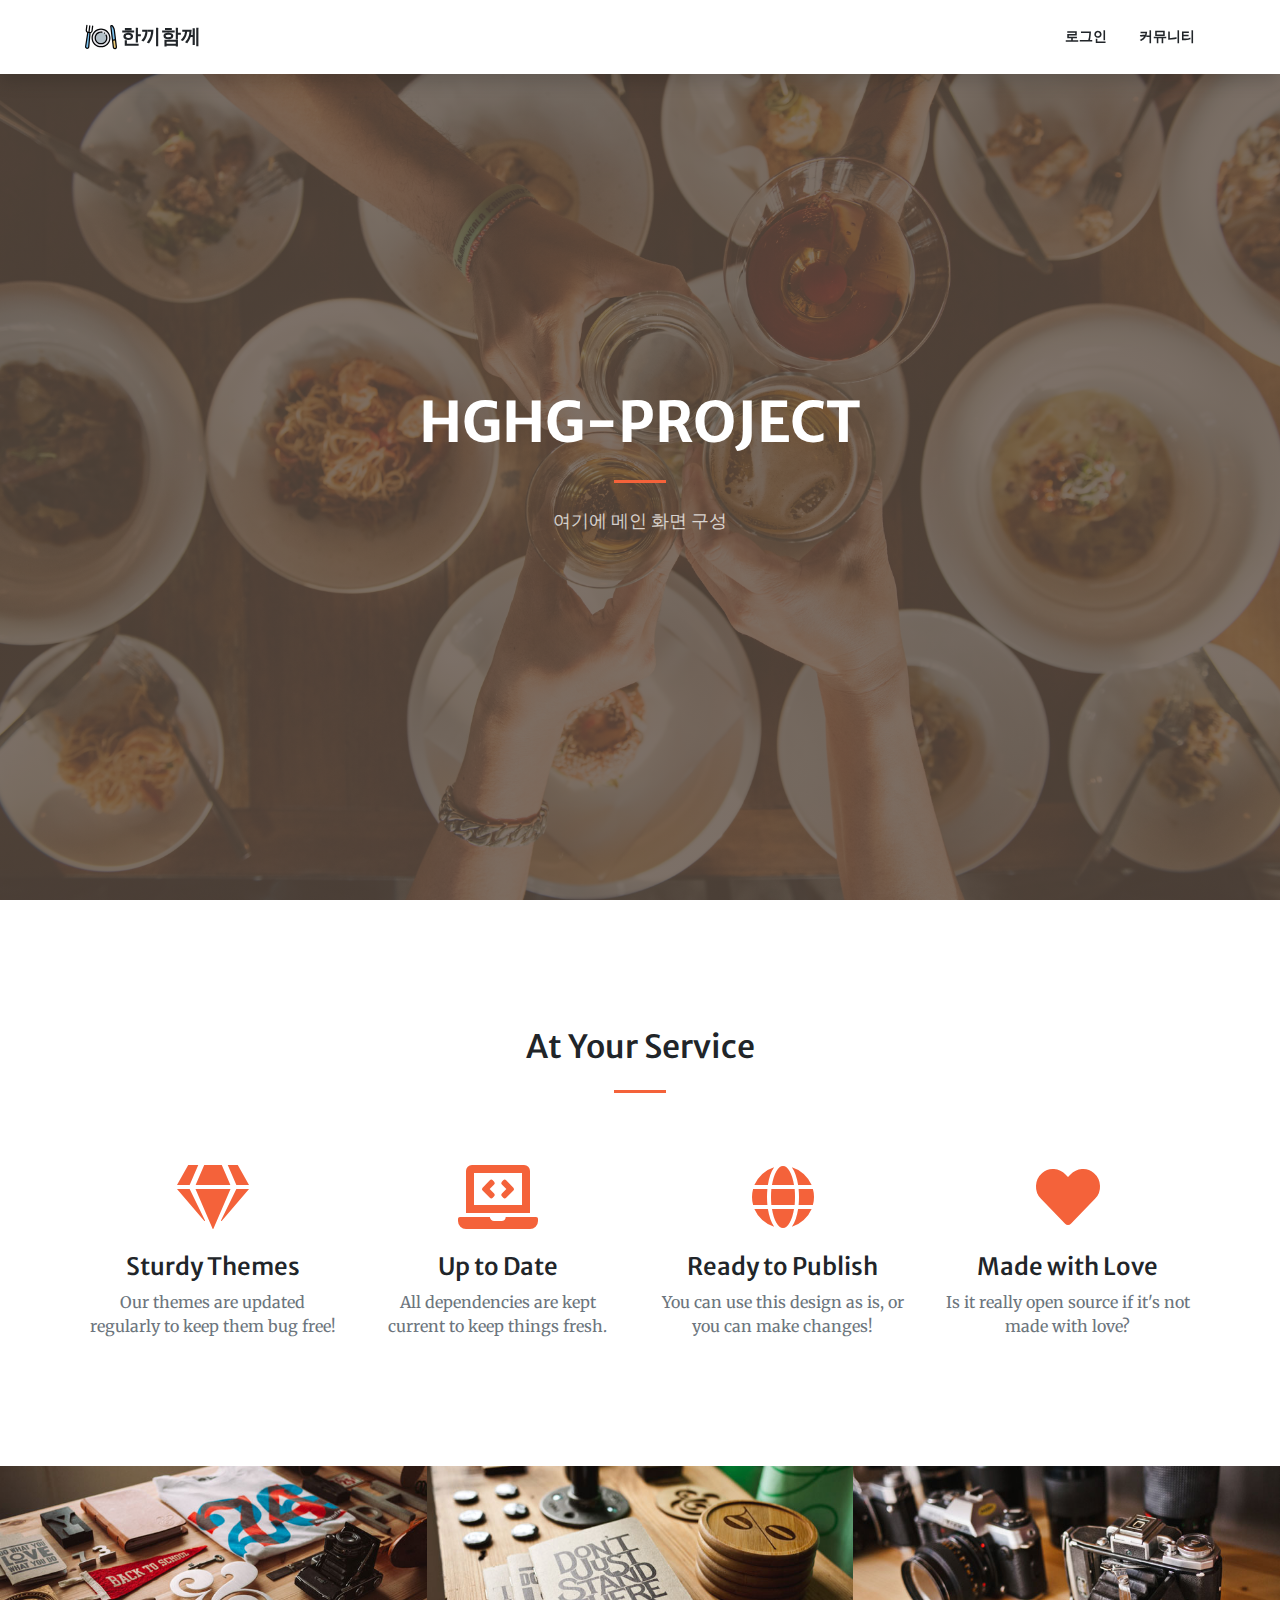
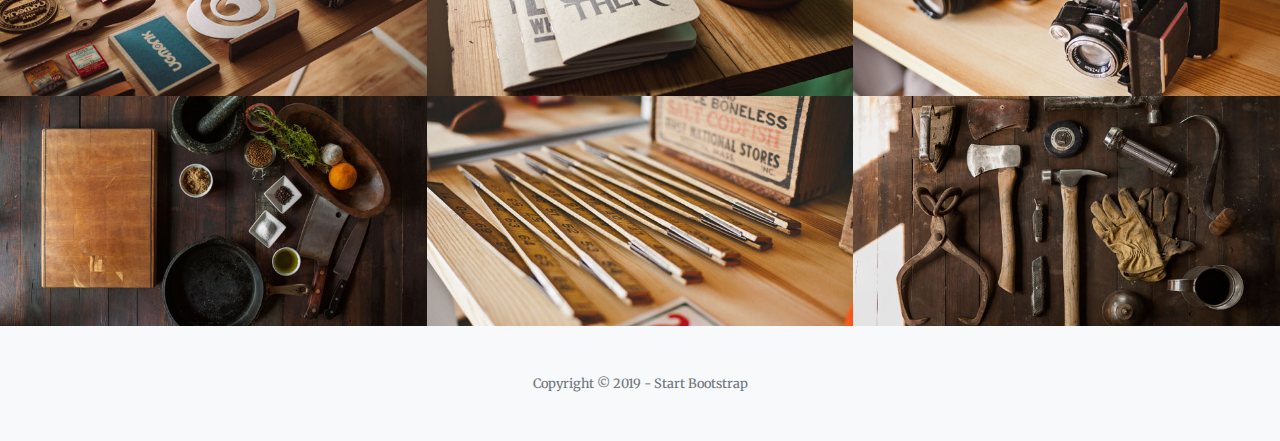
<file: index.html>
<!DOCTYPE html>
<html lang="en">

<head>
  <meta charset="utf-8">
  <meta name="viewport" content="width=device-width, initial-scale=1, shrink-to-fit=no">
  <meta name="description" content="">
  <meta name="author" content="">

  <title>한끼함께</title>

  <!-- Font Awesome Icons -->
  <link href="vendor/fontawesome-free/css/all.min.css" rel="stylesheet" type="text/css">

  <!-- Google Fonts -->
  <link href="https://fonts.googleapis.com/css?family=Merriweather+Sans:400,700" rel="stylesheet">
  <link href='https://fonts.googleapis.com/css?family=Merriweather:400,300,300italic,400italic,700,700italic' rel='stylesheet' type='text/css'>

  <!-- Plugin CSS -->
  <link href="vendor/magnific-popup/magnific-popup.css" rel="stylesheet">

  <!-- Theme CSS - Includes Bootstrap -->
  <link href="css/creative.css" rel="stylesheet">

</head>

<body id="page-top">

  <!-- Navigation -->
  <nav class="navbar navbar-expand-lg navbar-light fixed-top py-3" id="mainNav">
    <div class="container">
      <a class="navbar-brand js-scroll-trigger" href="#page-top">
        <img src="./img/restaurant.svg" alt="fork img">  한끼함께
      </a>
      <button class="navbar-toggler navbar-toggler-right" type="button" data-toggle="collapse" data-target="#navbarResponsive" aria-controls="navbarResponsive" aria-expanded="false" aria-label="Toggle navigation">
        <span class="navbar-toggler-icon"></span>
      </button>
      <div class="collapse navbar-collapse" id="navbarResponsive">
        <ul class="navbar-nav ml-auto my-2 my-lg-0">
          <li class="nav-item">
            <a class="nav-link" href="login.html">로그인</a>
          </li>
          <li class="nav-item">
            <a class="nav-link" href="board.html">커뮤니티</a>
          </li>
        </ul>
      </div>
    </div>
  </nav>

  <!-- Masthead -->
  <header class="masthead">
    <div class="container h-100">
      <div class="row h-100 align-items-center justify-content-center text-center">
        <div class="col-lg-10 align-self-end">
          <h1 class="text-uppercase text-white font-weight-bold">HGHG-Project</h1>
          <hr class="divider my-4">
        </div>
        <div class="col-lg-8 align-self-baseline">
          <p class="text-white-75 font-weight-light mb-5">여기에 메인 화면 구성</p>
        </div>
      </div>
    </div>
  </header>

  <!-- Services Section -->
  <section class="page-section" id="services">
    <div class="container">
      <h2 class="text-center mt-0">At Your Service</h2>
      <hr class="divider my-4">
      <div class="row">
        <div class="col-lg-3 col-md-6 text-center">
          <div class="mt-5">
            <i class="fas fa-4x fa-gem text-primary mb-4"></i>
            <h3 class="h4 mb-2">Sturdy Themes</h3>
            <p class="text-muted mb-0">Our themes are updated regularly to keep them bug free!</p>
          </div>
        </div>
        <div class="col-lg-3 col-md-6 text-center">
          <div class="mt-5">
            <i class="fas fa-4x fa-laptop-code text-primary mb-4"></i>
            <h3 class="h4 mb-2">Up to Date</h3>
            <p class="text-muted mb-0">All dependencies are kept current to keep things fresh.</p>
          </div>
        </div>
        <div class="col-lg-3 col-md-6 text-center">
          <div class="mt-5">
            <i class="fas fa-4x fa-globe text-primary mb-4"></i>
            <h3 class="h4 mb-2">Ready to Publish</h3>
            <p class="text-muted mb-0">You can use this design as is, or you can make changes!</p>
          </div>
        </div>
        <div class="col-lg-3 col-md-6 text-center">
          <div class="mt-5">
            <i class="fas fa-4x fa-heart text-primary mb-4"></i>
            <h3 class="h4 mb-2">Made with Love</h3>
            <p class="text-muted mb-0">Is it really open source if it's not made with love?</p>
          </div>
        </div>
      </div>
    </div>
  </section>

  <!-- Portfolio Section -->
  <section id="portfolio">
    <div class="container-fluid p-0">
      <div class="row no-gutters">
        <div class="col-lg-4 col-sm-6">
          <a class="portfolio-box" href="img/portfolio/fullsize/1.jpg">
            <img class="img-fluid" src="img/portfolio/thumbnails/1.jpg" alt="">
            <div class="portfolio-box-caption">
              <div class="project-category text-white-50">
                Category
              </div>
              <div class="project-name">
                Project Name
              </div>
            </div>
          </a>
        </div>
        <div class="col-lg-4 col-sm-6">
          <a class="portfolio-box" href="img/portfolio/fullsize/2.jpg">
            <img class="img-fluid" src="img/portfolio/thumbnails/2.jpg" alt="">
            <div class="portfolio-box-caption">
              <div class="project-category text-white-50">
                Category
              </div>
              <div class="project-name">
                Project Name
              </div>
            </div>
          </a>
        </div>
        <div class="col-lg-4 col-sm-6">
          <a class="portfolio-box" href="img/portfolio/fullsize/3.jpg">
            <img class="img-fluid" src="img/portfolio/thumbnails/3.jpg" alt="">
            <div class="portfolio-box-caption">
              <div class="project-category text-white-50">
                Category
              </div>
              <div class="project-name">
                Project Name
              </div>
            </div>
          </a>
        </div>
        <div class="col-lg-4 col-sm-6">
          <a class="portfolio-box" href="img/portfolio/fullsize/4.jpg">
            <img class="img-fluid" src="img/portfolio/thumbnails/4.jpg" alt="">
            <div class="portfolio-box-caption">
              <div class="project-category text-white-50">
                Category
              </div>
              <div class="project-name">
                Project Name
              </div>
            </div>
          </a>
        </div>
        <div class="col-lg-4 col-sm-6">
          <a class="portfolio-box" href="img/portfolio/fullsize/5.jpg">
            <img class="img-fluid" src="img/portfolio/thumbnails/5.jpg" alt="">
            <div class="portfolio-box-caption">
              <div class="project-category text-white-50">
                Category
              </div>
              <div class="project-name">
                Project Name
              </div>
            </div>
          </a>
        </div>
        <div class="col-lg-4 col-sm-6">
          <a class="portfolio-box" href="img/portfolio/fullsize/6.jpg">
            <img class="img-fluid" src="img/portfolio/thumbnails/6.jpg" alt="">
            <div class="portfolio-box-caption p-3">
              <div class="project-category text-white-50">
                Category
              </div>
              <div class="project-name">
                Project Name
              </div>
            </div>
          </a>
        </div>
      </div>
    </div>
  </section>

  <!-- Footer -->
  <footer class="bg-light py-5">
    <div class="container">
      <div class="small text-center text-muted">Copyright &copy; 2019 - Start Bootstrap</div>
    </div>
  </footer>

  <!-- Bootstrap core JavaScript -->
  <script src="vendor/jquery/jquery.min.js"></script>
  <script src="vendor/bootstrap/js/bootstrap.bundle.min.js"></script>

  <!-- Plugin JavaScript -->
  <script src="vendor/jquery-easing/jquery.easing.min.js"></script>
  <script src="vendor/magnific-popup/jquery.magnific-popup.min.js"></script>

  <!-- Custom scripts for this template -->
  <script src="js/creative.min.js"></script>

</body>

</html>
</file>
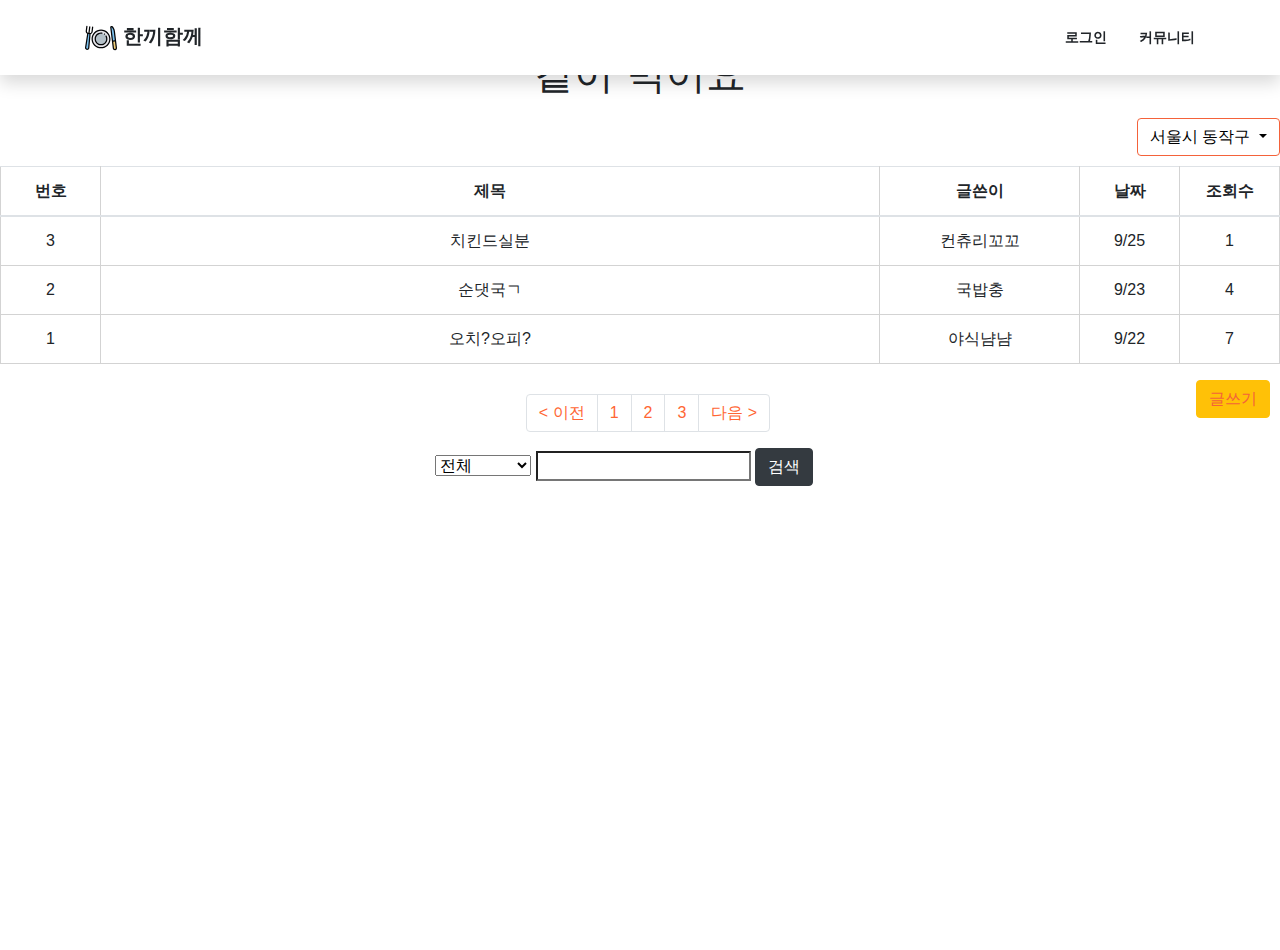
<file: board.html>
<!DOCTYPE html>
<html lang="en">

<head>
    <meta charset="UTF-8">
    <title>Document</title>
    
    <!-- Latest compiled and minified CSS -->
    <link rel="stylesheet" href="https://maxcdn.bootstrapcdn.com/bootstrap/4.3.1/css/bootstrap.min.css">
    
    <!-- jQuery library -->
    <script src="https://ajax.googleapis.com/ajax/libs/jquery/3.4.1/jquery.min.js"></script>
    
    <!-- Popper JS -->
    <script src="https://cdnjs.cloudflare.com/ajax/libs/popper.js/1.14.7/umd/popper.min.js"></script>
    
    <!-- Latest compiled JavaScript -->
    <script src="https://maxcdn.bootstrapcdn.com/bootstrap/4.3.1/js/bootstrap.min.js"></script>
    
    <!-- Theme CSS - Includes Bootstrap -->
    <link href="css/creative.css" rel="stylesheet">
    <style type="text/css">
    	.table td,th {text-align: center; border: 1px solid lightgray;}
		.page-link{color: #ff6633;}
        .dropdown{margin-bottom: 10px;}
        #board_title{margin-top:50px; margin-bottom: 20px;}
        #region{background-color: white; color: black;}
        #write{float: right; margin-right: 10px;}
        .pagination{margin-top: 30px; padding-left: 100px;}
        .search{position: relative; left: 34%;}
    </style>
</head>

<body>
    <!-- Navigation -->
    <nav class="navbar navbar-expand-lg navbar-light fixed-top py-3" id="mainNav">
        <div class="container">
            <a class="navbar-brand js-scroll-trigger" href="index.html">
            <img src="./img/restaurant.svg" alt="fork img">  한끼함께
            </a>
            <button class="navbar-toggler navbar-toggler-right" type="button" data-toggle="collapse" data-target="#navbarResponsive" aria-controls="navbarResponsive" aria-expanded="false" aria-label="Toggle navigation">
            <span class="navbar-toggler-icon"></span>
            </button>
            <div class="collapse navbar-collapse" id="navbarResponsive">
                <ul class="navbar-nav ml-auto my-2 my-lg-0">
                    <li class="nav-item">
                    <a class="nav-link js-scroll-trigger" href="#about">로그인</a>
                    </li>
                    <li class="nav-item">
                    <a class="nav-link" href="board.html">커뮤니티</a>
                    </li>
                </ul>
            </div>
        </div>
    </nav>

    <div class="container">
        <h1 align="center" id="board_title">같이 먹어요</h1>
    </div>
    <div class="dropdown" align="right">
        <button type="button" id="region" class="btn btn-primary dropdown-toggle" data-toggle="dropdown">
            서울시 동작구
        </button>
        <div class="dropdown-menu">
            <a class="dropdown-item" href="#">서울시 구로구</a>
            <a class="dropdown-item" href="#">서울시 강남구</a>
            <a class="dropdown-item" href="#">서울시 노진구</a>
        </div>
    </div>
        <table class="table table-hover">
            <thead>
                <tr>
                    <th width="100">번호</th>
                    <th>제목</th>
                    <th width="200">글쓴이</th>
                    <th width="100">날짜</th>
                    <th width="100">조회수</th>
                </tr>
            </thead>
            <tbody>
                <tr>
                    <td>3</td>
                    <td>치킨드실분</td>
                    <td>컨츄리꼬꼬</td>
                    <td>9/25</td>
                    <td>1</td>
                </tr>
                <tr>
                    <td>2</td>
                    <td>순댓국ㄱ</td>
                    <td>국밥충</td>
                    <td>9/23</td>
                    <td>4</td>
                </tr>
                <tr>
                    <td>1</td>
                    <td>오치?오피?</td>
                    <td>야식냠냠</td>
                    <td>9/22</td>
                    <td>7</td>
                </tr>
            </tbody>
        </table>
    </div>
 <p>

<button type="button" id="write" class="btn btn-warning"><a href="board_new.html">글쓰기</a></button>
<ul class="pagination justify-content-center">
    <li class="page-item"><a class="page-link" href="javascript:void(0);">< 이전</a></li>
    <li class="page-item"><a class="page-link" href="javascript:void(0);">1</a></li>
    <li class="page-item"><a class="page-link" href="javascript:void(0);">2</a></li>
    <li class="page-item"><a class="page-link" href="javascript:void(0);">3</a></li>
    <li class="page-item"><a class="page-link" href="javascript:void(0);">다음 ></a></li>
</ul>
</p>
<form method="GET">
    <div class="search">
        <select id="search_type" name="search_type">
            <option value="search_all">전체</option>
            <option value="search_subject">제목</option>
            <option value="search_memo">내용</option>
            <option value="search_name">글쓴이</option>
            <option value="search_subject_memo">제목+내용</option>
        </select>
        <input type="search" name="search_contents">
        <button type="button" class="btn btn-dark">검색</button>
    </div>
</form>
</body>

</html>
</file>
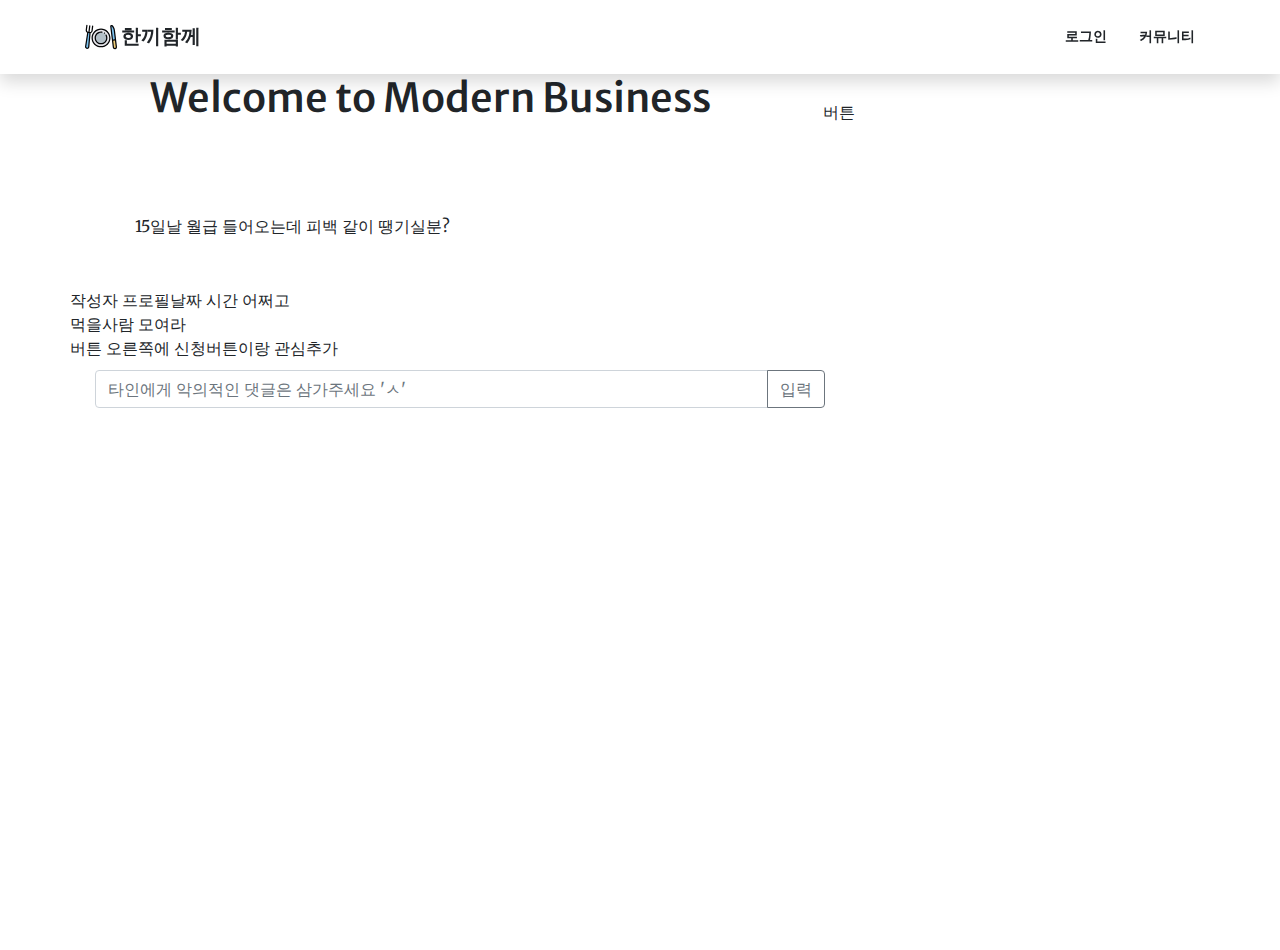
<file: board_new.html>
<!DOCTYPE html>
<html lang="en">

<head>
  <meta charset="utf-8">
  <meta name="viewport" content="width=device-width, initial-scale=1, shrink-to-fit=no">
  <meta name="description" content="">
  <meta name="author" content="">

  <title>한끼함께</title>

  <!-- Font Awesome Icons -->
  <link href="vendor/fontawesome-free/css/all.min.css" rel="stylesheet" type="text/css">

  <!-- Google Fonts -->
  <link href="https://fonts.googleapis.com/css?family=Merriweather+Sans:400,700" rel="stylesheet">
  <link href='https://fonts.googleapis.com/css?family=Merriweather:400,300,300italic,400italic,700,700italic' rel='stylesheet' type='text/css'>

  <!-- Plugin CSS -->
  <link href="vendor/magnific-popup/magnific-popup.css" rel="stylesheet">

  <!-- Theme CSS - Includes Bootstrap -->
  <link href="css/creative.css" rel="stylesheet">
</head>

<body>

  <!-- Navigation -->
    <nav class="navbar navbar-expand-lg navbar-light fixed-top py-3" id="mainNav">
        <div class="container">
          <a class="navbar-brand js-scroll-trigger" href="index.html">
            <img src="./img/restaurant.svg" alt="fork img">  한끼함께
          </a>
          <button class="navbar-toggler navbar-toggler-right" type="button" data-toggle="collapse" data-target="#navbarResponsive" aria-controls="navbarResponsive" aria-expanded="false" aria-label="Toggle navigation">
            <span class="navbar-toggler-icon"></span>
          </button>
          <div class="collapse navbar-collapse" id="navbarResponsive">
            <ul class="navbar-nav ml-auto my-2 my-lg-0">
              <li class="nav-item">
                <a class="nav-link js-scroll-trigger" href="#about">로그인</a>
              </li>
              <li class="nav-item">
                <a class="nav-link" href="board.html">커뮤니티</a>
              </li>
            </ul>
          </div>
        </div>
    </nav>


    <div class="container">
		<!--글 제목 & 버튼-->
        <div class="row" style="margin: 50px">
            <div class="col-lg-8 mb-8" style="float: left">
                <h1 class="my-4">Welcome to Modern Business</h1>
            </div>
            <div class="col-lg-4 mb-4" style="float: right">
                <div valign="center">
                    <p style="margin-top: 50px">버튼</p>
                </div>
            </div>
        </div>

		<!--글 내용(margin 필요)-->
        <div class="row" style="margin: 50px">
            15일날 월급 들어오는데 피백 같이 땡기실분?
        </div>

        <!---->
        <div class="row">
            <div>작성자 프로필</div>
            <div>
                날짜 시간 어쩌고
            </div>
        </div>

		<!--참여자 명단 & 참가버튼 & 채팅-->
        <div class="row">
            먹을사람 모여라
        </div>

		<!--먹을 사람 신청 버튼-->
        <div class="row">
            버튼 오른쪽에 신청버튼이랑 관심추가
        </div>

		<!--댓글 부분-->
        <!--ajax로 그때그때 댓글 불러올 수 있도록 함-->
        <div class="row">
            <div class="input-group mb-3 col-md-8" style="margin: 10px">
                <input type="text" class="form-control" placeholder="타인에게 악의적인 댓글은 삼가주세요 'ㅅ'" aria-label="Recipient's username" aria-describedby="button-addon2">
                <div class="input-group-append">
                    <button class="btn btn-outline-secondary" type="button" id="button-addon2">입력</button>
                </div>
            </div>
        </div>
    </div>
</body>

</html>
</file>
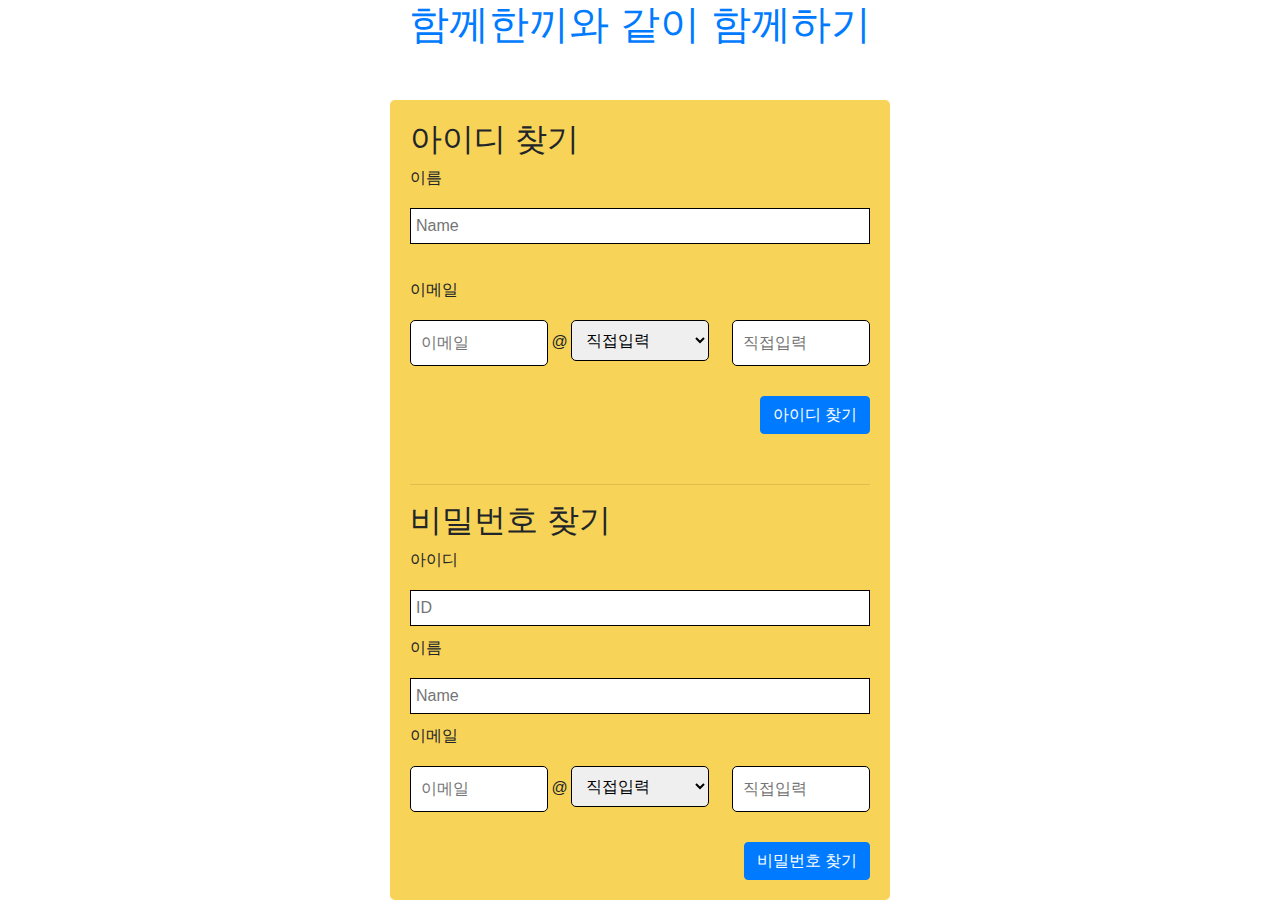
<file: find.html>
<!DOCTYPE html>
<html lang="en">
<head>
	<meta charset="UTF-8">
	<title>find id/pwd</title>
	<link rel="stylesheet" href="https://stackpath.bootstrapcdn.com/bootstrap/4.3.1/css/bootstrap.min.css" integrity="sha384-ggOyR0iXCbMQv3Xipma34MD+dH/1fQ784/j6cY/iJTQUOhcWr7x9JvoRxT2MZw1T" crossorigin="anonymous">
	<style type="text/css">
		div.maindiv{
	border-radius: 5px;
	background-color: #F7D358;
	padding: 20px;
	width: 500px;
	margin: auto;
	margin-top: 20px;
	overflow: hidden;
}

h1 {
	text-align: center;
	color : #F7D358;
}

hr {

	margin-top: 150px;
}

input[type=text]{
	padding : 5px;
	width: 100%;
	border: 1px solid #000000;
	margin: 10px 0;
	box-sizing: border-box;
}


div.email{
	margin: 0;
	overflow: hidden;
}
input[name^=email], select[name^=email]{
	border-radius: 5px;
	padding : 10px;
	width: 30%;
	border: 1px solid #000000;
	margin: 10px 0px 10px 0px;
	box-sizing: border-box;
	float: left;
}
span.email{
	width: 5%;
	height: 15px;
	margin: 18px 0;
	padding: 10px 0;
	text-align: center;
	line-height: 50%;
	float: left;
}
input[name^=find] {
	float : right;
	margin-top : 20px;
}


	</style>
</head>
<body>
	<h1><a href="login.html">함께한끼와 같이 함께하기</a></h1><br>
	<div class="maindiv">
		<h2>아이디 찾기</h2>
		<label for="username">이름</label>
		<input type="text" name="username" id="username" placeholder="Name"> <br><br>
		<label for="email">이메일</label>
			<div class="email">
				<input type="text" name="emailid" id="emailid"
						placeholder="이메일">
				<span class="email"> @ </span>
				<select name="emaildomain" id="emaildomain">
					<option value="naver.com">naver.com</option>
					<option value="daum.net">daum.net</option>
					<option value="gmail.com">gmail.com</option>
					<option value="self" selected="selected">직접입력</option>
				</select>
				<span class="email"> </span>
				<input type="text" name="emailself" id="emailself" placeholder="직접입력"><br>

		<input type="submit" class="btn btn-primary" name="findid" value="아이디 찾기">

		<hr>


		<h2>비밀번호 찾기</h2>
		<label for="userid">아이디</label>
			<input type="text" name="userid" id="userid" placeholder="ID"> 
		<label for="username">이름</label>
		<input type="text" name="username" id="username" placeholder="Name"> <br>
		<label for="email">이메일</label>
			<div class="email">
				<input type="text" name="emailid" id="emailid"
						placeholder="이메일">
				<span class="email"> @ </span>
				<select name="emaildomain" id="emaildomain">
					<option value="naver.com">naver.com</option>
					<option value="daum.net">daum.net</option>
					<option value="gmail.com">gmail.com</option>
					<option value="self" selected="selected">직접입력</option>
				</select>
				<span class="email"> </span>
				<input type="text" name="emailself" id="emailself" placeholder="직접입력"><br>
			<input type="submit" class="btn btn-primary" name="findpwd" value="비밀번호 찾기">



	</div>

	
</body>
</html>
</file>
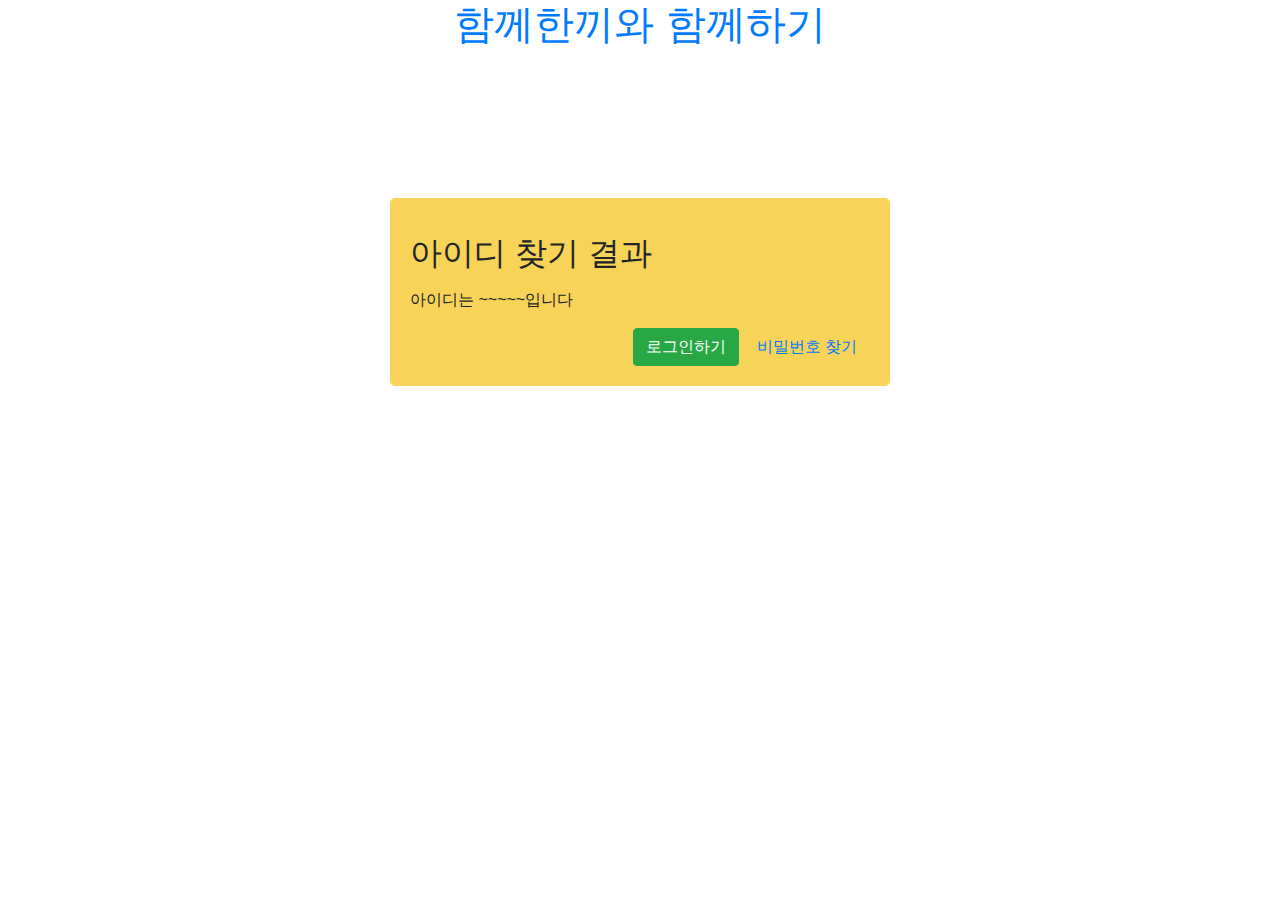
<file: idfindresult.html>
<!DOCTYPE html>
<html lang="en">
<head>
	<meta charset="UTF-8">
	<title>ID find Result</title>
	<link rel="stylesheet" href="https://stackpath.bootstrapcdn.com/bootstrap/4.3.1/css/bootstrap.min.css" integrity="sha384-ggOyR0iXCbMQv3Xipma34MD+dH/1fQ784/j6cY/iJTQUOhcWr7x9JvoRxT2MZw1T" crossorigin="anonymous">
	
	<style type="text/css">
		
	div.divmain{
	border-radius: 5px;
	background-color: #F7D358;
	padding: 20px;
	width: 500px;
	margin: auto;
	margin-top: 150px;
	overflow: hidden;
	}

	div.buttons {
		float : right;
	}

	h1 {
	text-align: center;
	color : #F7D358;
}

	</style>

</head>
<body>
	<h1><a href="login.html">함께한끼와 함께하기</a></h1>
	<div class="divmain">
	<p><h2>아이디 찾기 결과</h2></p>

	<p>아이디는 ~~~~~입니다</p>

			<div class="buttons"><form>
			<button type="submit" class="btn btn-success" formaction="login.html">로그인하기</button>
			<button type="submit" class="btn btn-link" formaction="find.html">비밀번호 찾기</button>
			</form>
			</div>
	</div>
</body>
</html>
</file>
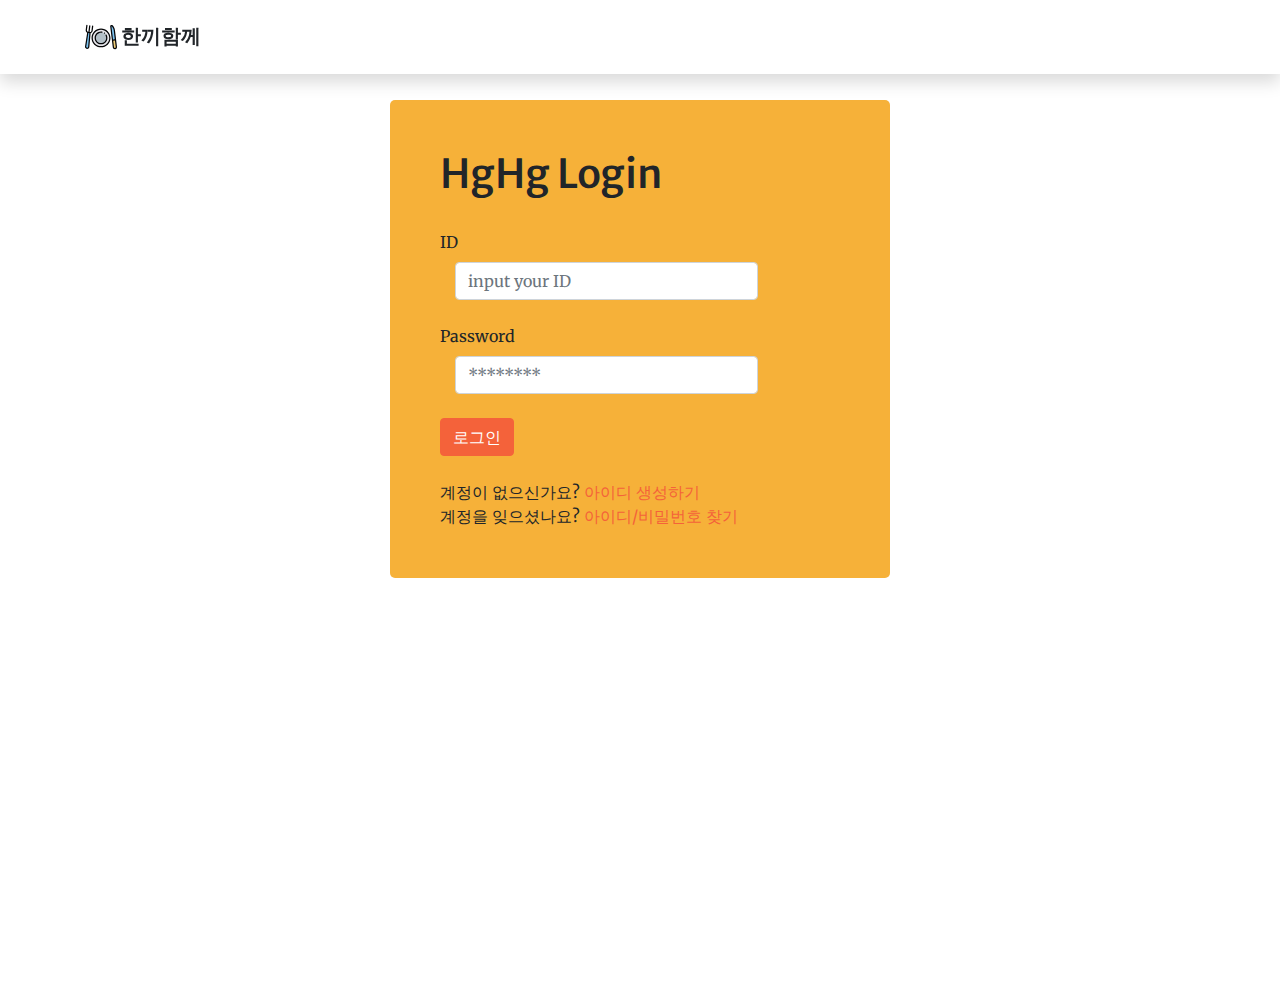
<file: login.html>
<!DOCTYPE html>
<html lang="en">

<head>
    <meta charset="UTF-8">
  <meta name="viewport" content="width=device-width, initial-scale=1, shrink-to-fit=no">
  <meta name="description" content="">
  <meta name="author" content="">

    <title>HGHG login</title>
    <link rel="stylesheet" href="https://stackpath.bootstrapcdn.com/bootstrap/4.3.1/css/bootstrap.min.css" integrity="sha384-ggOyR0iXCbMQv3Xipma34MD+dH/1fQ784/j6cY/iJTQUOhcWr7x9JvoRxT2MZw1T" crossorigin="anonymous">
    <!-- Font Awesome Icons -->
  <link href="vendor/fontawesome-free/css/all.min.css" rel="stylesheet" type="text/css">

  <!-- Google Fonts -->
  <link href="https://fonts.googleapis.com/css?family=Merriweather+Sans:400,700" rel="stylesheet">
  <link href='https://fonts.googleapis.com/css?family=Merriweather:400,300,300italic,400italic,700,700italic' rel='stylesheet' type='text/css'>

  <!-- Plugin CSS -->
  <link href="vendor/magnific-popup/magnific-popup.css" rel="stylesheet">

  <!-- Theme CSS - Includes Bootstrap -->
  <link href="css/creative.css" rel="stylesheet">


    <style type="text/css">

        div.maindiv {
                        border-radius: 5px;
                        background-color: #F6B139;
                        padding: 50px;
                        width: 500px;
                        margin: auto;
                        overflow: auto;
                        margin-top: 100px;

        }

        

    </style>
</head>

<body>
    <!-- Navigation -->
  <nav class="navbar navbar-expand-lg navbar-light fixed-top py-3" id="mainNav">
    <div class="container">
      <a class="navbar-brand js-scroll-trigger" href="#page-top">
        <img src="./img/restaurant.svg" alt="fork img">  한끼함께
      </a>
      <button class="navbar-toggler navbar-toggler-right" type="button" data-toggle="collapse" data-target="#navbarResponsive" aria-controls="navbarResponsive" aria-expanded="false" aria-label="Toggle navigation">
        <span class="navbar-toggler-icon"></span>
      </button>
    </div>
  </nav>

  <section>
    <div class="maindiv">
        <h1 >HgHg Login</h1><br>
        <form>
            <div class="form-group-row">
                <label for="inputId" class="labelname">ID</label>
                 <div class="col-sm-10">
                    <input type="text" class="form-control" id="inputPassword" placeholder="input your ID"><Br>
                </div>
            </div>
            <div class="form-group-row" >
                <label for="inputPassword" class="labelname">Password</label>
                <div class="col-sm-10">
                    <input type="password" class="form-control" id="inputPassword" placeholder="********"><br>
                </div>
                <div class="button" ><button type="button" class="btn btn-primary">로그인</button>
                </div><br>
                계정이 없으신가요? <a href="signup.html">아이디 생성하기 </a><br>
                계정을 잊으셨나요? <a href="find.html">아이디/비밀번호 찾기 </a>
            </div>
        </form>
    </div>
</section>
</body>

</html>
</file>
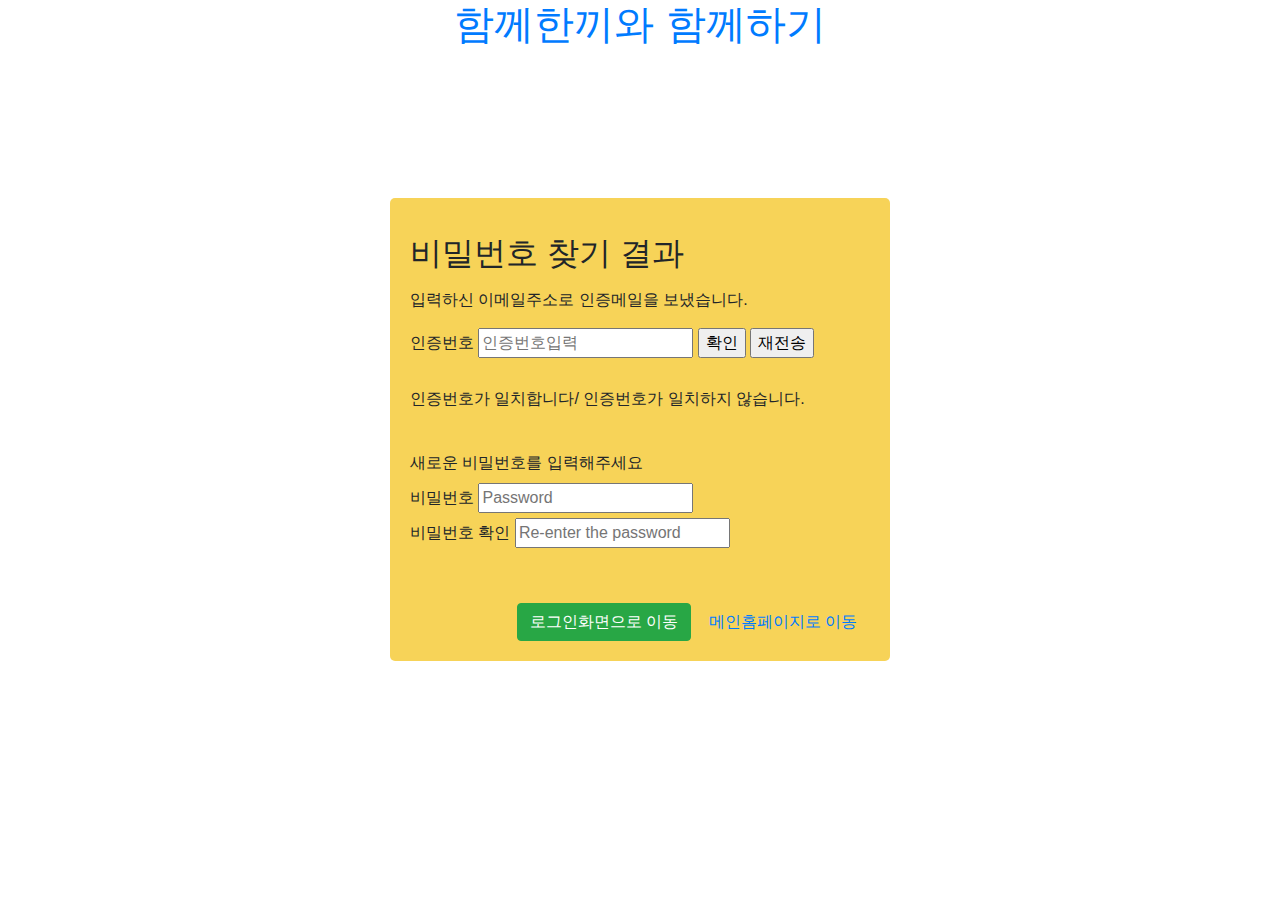
<file: pwdfindresult.html>
<!DOCTYPE html>
<html lang="en">
<head>
	<meta charset="UTF-8">
	<title>PassWord find Result</title>
	<link rel="stylesheet" href="https://stackpath.bootstrapcdn.com/bootstrap/4.3.1/css/bootstrap.min.css" integrity="sha384-ggOyR0iXCbMQv3Xipma34MD+dH/1fQ784/j6cY/iJTQUOhcWr7x9JvoRxT2MZw1T" crossorigin="anonymous">
	
	<style type="text/css">
		
	div.divmain{
	border-radius: 5px;
	background-color: #F7D358;
	padding: 20px;
	width: 500px;
	margin: auto;
	margin-top: 150px;
	overflow: hidden;
	}

	div.buttons {
		margin-top: 50px;
		float : right;
	}

	h1 {
	text-align: center;
	color : #F7D358;
}

	</style>

</head>
<body>
	<h1><a href="login.html">함께한끼와 함께하기</a></h1>
	<div class="divmain">
	<p><h2>비밀번호 찾기 결과</h2></p>

	<p>입력하신 이메일주소로 인증메일을 보냈습니다.</p>

			<label for="userid">인증번호</label>
			<input type="text" name="userid" id="userid" placeholder="인증번호입력">
			<input type="button" name="check" value="확인"> <input type="button" name="check" value="재전송"><br><br>

			<p>인증번호가 일치합니다/ 인증번호가 일치하지 않습니다.<br><br></p>

			<label >새로운 비밀번호를 입력해주세요</label><br>

			<label for="userpwd">비밀번호</label>
			<input type="password" name="userpwd" id="userpwd"
					placeholder="Password"><br>
			<label for="checkpwd">비밀번호 확인</label>
			<input type="password" name="checkpwd" id="checkpwd"
					placeholder="Re-enter the password">



			<div class="buttons">
			<form>
			<button type="submit" class="btn btn-success" formaction="login.html">로그인화면으로 이동</button>
			<button type="submit" class="btn btn-link" formaction="find.html" value="find.html">메인홈페이지로 이동</button>
			</form>
			</div>
	</div>
</body>
</html>
</file>
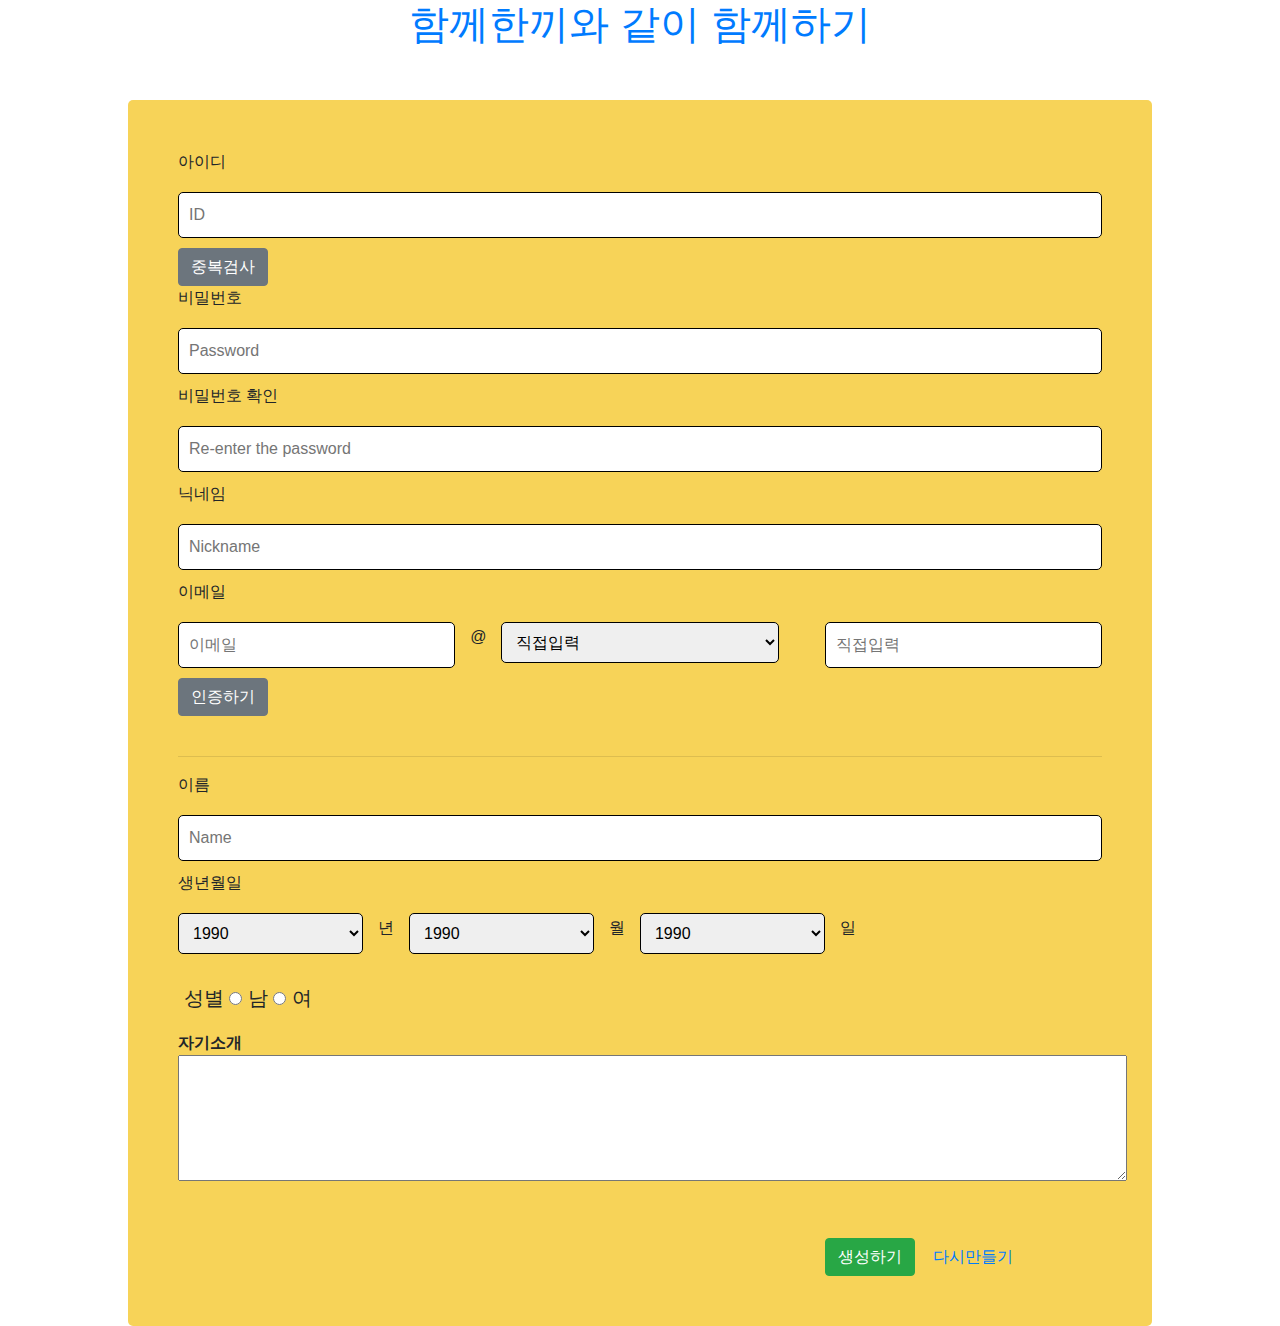
<file: signup.html>
<!DOCTYPE html>
<html lang="en">
<head>
	<meta charset="UTF-8">
	<title>HgHg Sign up</title>
	<link rel="stylesheet" href="https://stackpath.bootstrapcdn.com/bootstrap/4.3.1/css/bootstrap.min.css" integrity="sha384-ggOyR0iXCbMQv3Xipma34MD+dH/1fQ784/j6cY/iJTQUOhcWr7x9JvoRxT2MZw1T" crossorigin="anonymous">

	<style type="text/css">
		

		div.main{
	border-radius: 5px;
	background-color: #F7D358;
	padding: 50px;
	margin: auto;
	width : 80%;
	margin-top: 20px;
	overflow: hidden;
	}
		
	h1 {
		color : #FACC2E;
		text-align : center;
	}

	input[type=text], input[type=password], select{
	border-radius: 5px;
	padding : 10px;
	width: 100%;
	border: 1px solid #000000;
	margin: 10px 0;
	box-sizing: border-box;
}

input[name^=email], select[name^=email]{
	border-radius: 5px;
	padding : 10px;
	width: 30%;
	border: 1px solid #000000;
	margin: 10px 0px 10px 0px;
	box-sizing: border-box;
	float: left;
}

span.email{
	width: 5%;
	height: 15px;
	margin: 11px 0;
	padding: 10px 0;
	text-align: center;
	line-height: 50%;
	float: left;
}
input[name^=tel], select[name^=tel]{
	border-radius: 5px;
	padding : 10px;
	width: 20%;
	border: 1px solid #000000;
	margin: 10px 0px 10px 0px;
	box-sizing: border-box;
	float: left;
}
span.phone{
	width: 5%;
	height: 15px;
	margin: 11px 0;
	padding: 10px 0;
	text-align: center;
	line-height: 50%;
	float: left;
}

div.gender {

	width : 30%;
	font-size : 20px;
	margin-top: 80px;
}

div.introduce {
	font-weight: bold;
	width : 30%;
	margin-top: 10px;

}

div.buttons {
	float: right;
	width : 30%;
	font-size : 20px;
	margin-top: 50px;
}

</style>


</head>
<body>
		<h1><a href="login.html">함께한끼와 같이 함께하기</a></h1><br>
	<div class="main">
		<form action="">
			<label for="userid">아이디</label>
			<input type="text" name="userid" id="userid"
					placeholder="ID"> 
			<button type="button" class="btn btn-secondary">중복검사</button><br>
			<label for="userpwd">비밀번호</label>
			<input type="password" name="userpwd" id="userpwd"
					placeholder="Password"> <br>
			<label for="checkpwd">비밀번호 확인</label>
			<input type="password" name="checkpwd" id="checkpwd"
					placeholder="Re-enter the password"><br>
			<label for="nickname">닉네임</label>
			<input type="text" name="nickname" id="nickname"
					placeholder="Nickname"> <br>
			
			<label for="email">이메일</label>
			<div class="email">
				<input type="text" name="emailid" id="emailid"
						placeholder="이메일">
				<span class="email"> @ </span>
				<select name="emaildomain" id="emaildomain">
					<option value="naver.com">naver.com</option>
					<option value="daum.net">daum.net</option>
					<option value="gmail.com">gmail.com</option>
					<option value="self" selected="selected">직접입력</option>
				</select>
				<span class="email"> </span>
				<input type="text" name="emailself" id="emailself"
						placeholder="직접입력">
			<button type="button" class="btn btn-secondary">인증하기</button>
			</div><br>
			<hr>
			<label for="username">이름</label>
			<input type="text" name="username" id="username"
					placeholder="Name"> <br>
			<label for="phone">생년월일</label>
			<div class="phone">
				<select name="tel1" id="tel1">
					<option value="1990">1990</option>
					<option value="1991">1991</option>
					<option value="1992">1992</option>
				</select>
				<span class="phone">년</span>
				<select name="tel2" id="tel2">
					<option value="1990">1990</option>
					<option value="1991">1991</option>
					<option value="1992">1992</option>
				</select>
				<span class="phone">월</span>
				<select name="tel1" id="tel1">
					<option value="1990">1990</option>
					<option value="1991">1991</option>
					<option value="1992">1992</option>
				</select>
				<span class="phone">일</span>
			</div>
			<div class="gender">
				<label for="gender" class="gender"></label>
				<span class="gender">성별</span>
            	<label> <input type="radio" id="gender" name="gender">      남</label>
                <label> <input type="radio" id="gender" name="gender">      여</label>
			</div>
			<div class="introduce">
			<span>자기소개</span>
			<textarea cols="100" rows="5"></textarea>
			</div>


			<div class="buttons">
			<button type="button" class="btn btn-success">생성하기</button>
			<button type="reset" class="btn btn-link">다시만들기</button>
			</div>
		</form>
	</div>
</body>
</html>
</file>
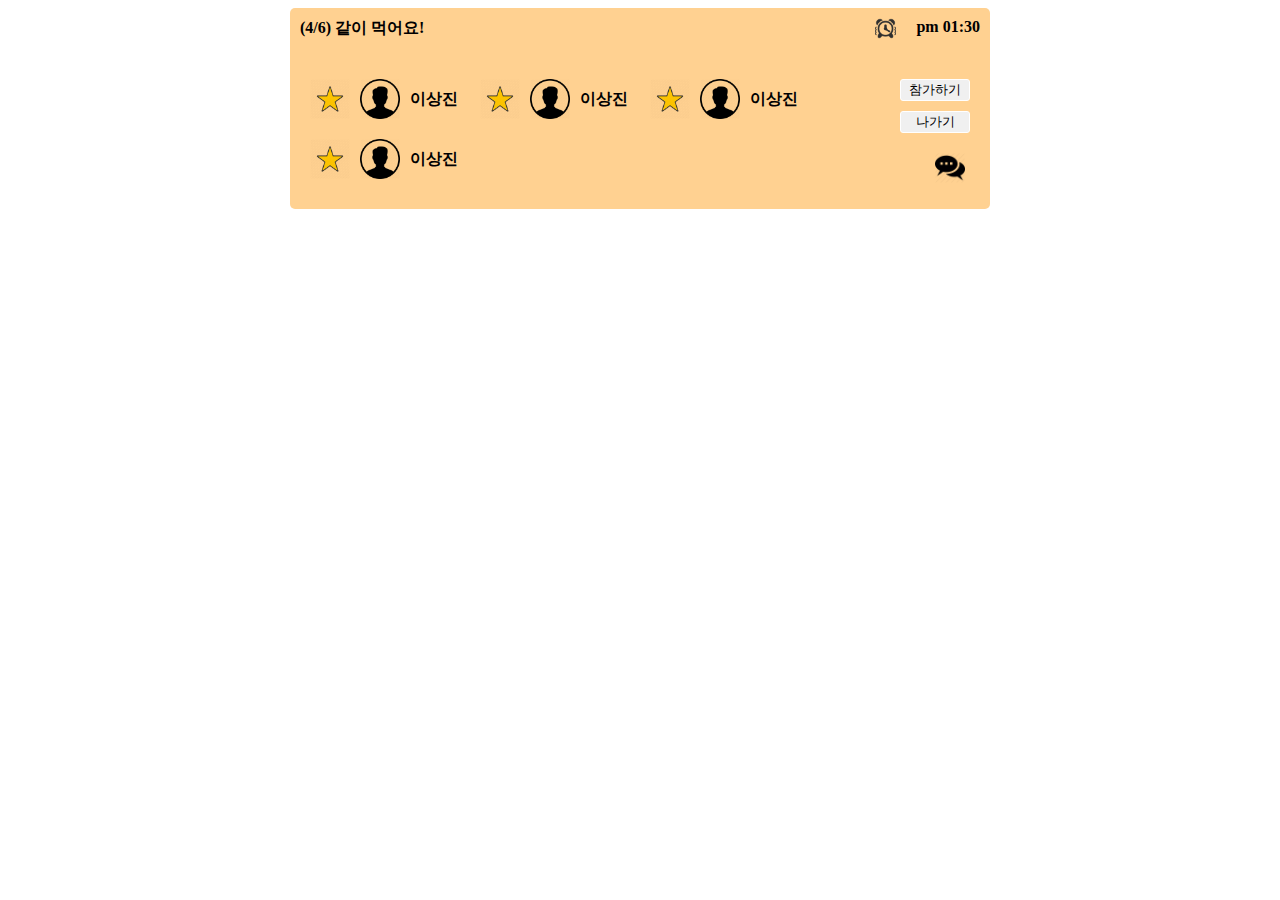
<file: html/restaurant_detail.html>
<!DOCTYPE html>
<html lang="en">
<head>
	<meta charset="UTF-8">
	<title>details</title>
	<style type="text/css">
		h4, ul {margin: 0;}
		div.hghg {
			background: #ffd191;
			border-radius: 5px;
			width: 700px;
			margin: auto;
			overflow: hidden;
		}
		div.leftcards {
			width: 80%;
			float: left;
		}
		div.rightcards {
			width: 20%;
			float: left;
		}
		div.card {
			padding: 10px;
			margin-bottom: 10px;
			overflow: hidden;
		}

		div.member {
			overflow: hidden;
			width: 160px;
			margin: 5px;
			float: left;
		}
		div.member > * {
			height: 40px;
			float: left;
			vertical-align: middle;
			padding: 5px;
		}
		h4.member_name {
			height: 20px;
			margin-top: 10px;
		}

		#alarm_time {
			float: right;
		}
		#alarm_img {
			height: 21px;
			float: right;
			margin-right: 20px;
		}

		input[type="button"] {
			border-radius: 3px;
			margin: 10px 0px 0px 0px;
			border: 1px solid white;
			background: #f0f0f0;
			width: 70px;
		}
		input[type="button"]:hover {
			background: #ffa161;
			border: 1px solid #f47131;
			font-weight: bold;
		}
		#chat_img {
			height: 30px;
			padding: 20px 0px 0px 35px;
		}
	</style>
	<script type="text/javascript">
		window.onload = function(){
			var idnum = 1;
			document.getElementById("join").onclick = function(){
				var div = document.createElement("div");
				div.setAttribute("id", "user_id"+(idnum++));
				div.setAttribute("class", "member");

				var img1 = document.createElement("img");
				img1.setAttribute("src", "../img/host.png");

				var img2 = document.createElement("img");
				img2.setAttribute("src", "../img/profile.png");

				var h4 = document.createElement("h4");
				h4.setAttribute("class", "member_name");
				h4.innerText = "이름";

				div.appendChild(img1);
				div.appendChild(img2);
				div.appendChild(h4);

				document.getElementById("member_main").appendChild(div);
			}
			document.getElementById("exit").onclick = function(){
				if(idnum == 1) return;
				var divID = "user_id"+(--idnum);
				var div = document.getElementById(divID);
				document.getElementById("member_main").removeChild(div);
			}
		}
	</script>
</head>
<body>
	<div class="hghg">
		<div class="leftcards">
			<div class="card">
				<h4>(4/6) 같이 먹어요!</h4>
			</div>
			<div class="card" id="member_main">
				<div class="member">
					<img src="../img/host.png">
					<img src="../img/profile.png">
					<h4 class="member_name">이상진</h4>
				</div>
				<div class="member">
					<img src="../img/host.png">
					<img src="../img/profile.png">
					<h4 class="member_name">이상진</h4>
				</div>
				<div class="member">
					<img src="../img/host.png">
					<img src="../img/profile.png">
					<h4 class="member_name">이상진</h4>
				</div>
				<div class="member">
					<img src="../img/host.png">
					<img src="../img/profile.png">
					<h4 class="member_name">이상진</h4>
				</div>
			</div>
		</div>
		<div class="rightcards">
			<div class="card">
				<h4 id="alarm_time">pm 01:30</h4>
				<img src="../img/alarm.png" id="alarm_img">
			</div>
			<div class="card buttons">
				<ul type="none">
					<li><input type="button" id="join" value="참가하기"></li>
					<li><input type="button" id="exit" value="나가기"></li>
					<li><img src="../img/chat.png" id=chat_img></li>
				</ul>
			</div>
		</div>
	</div>
</body>
</html>
</file>
